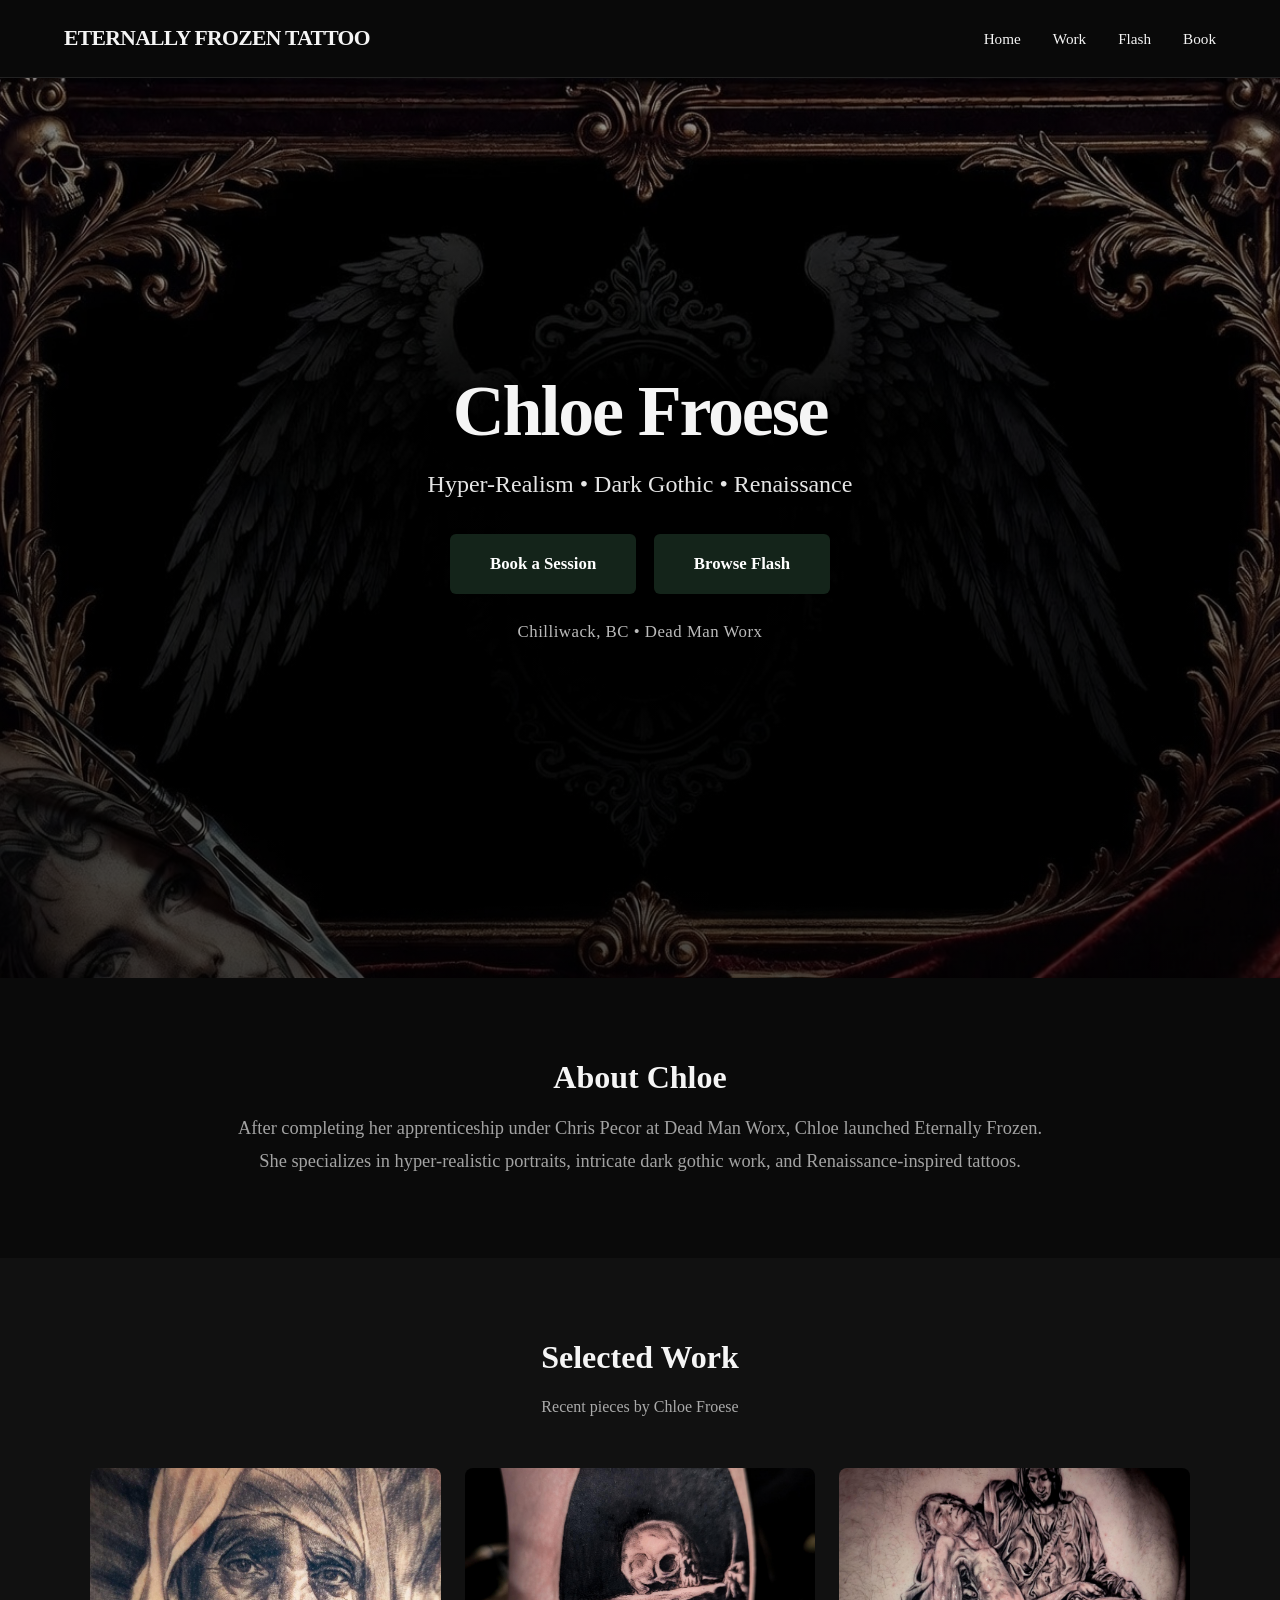
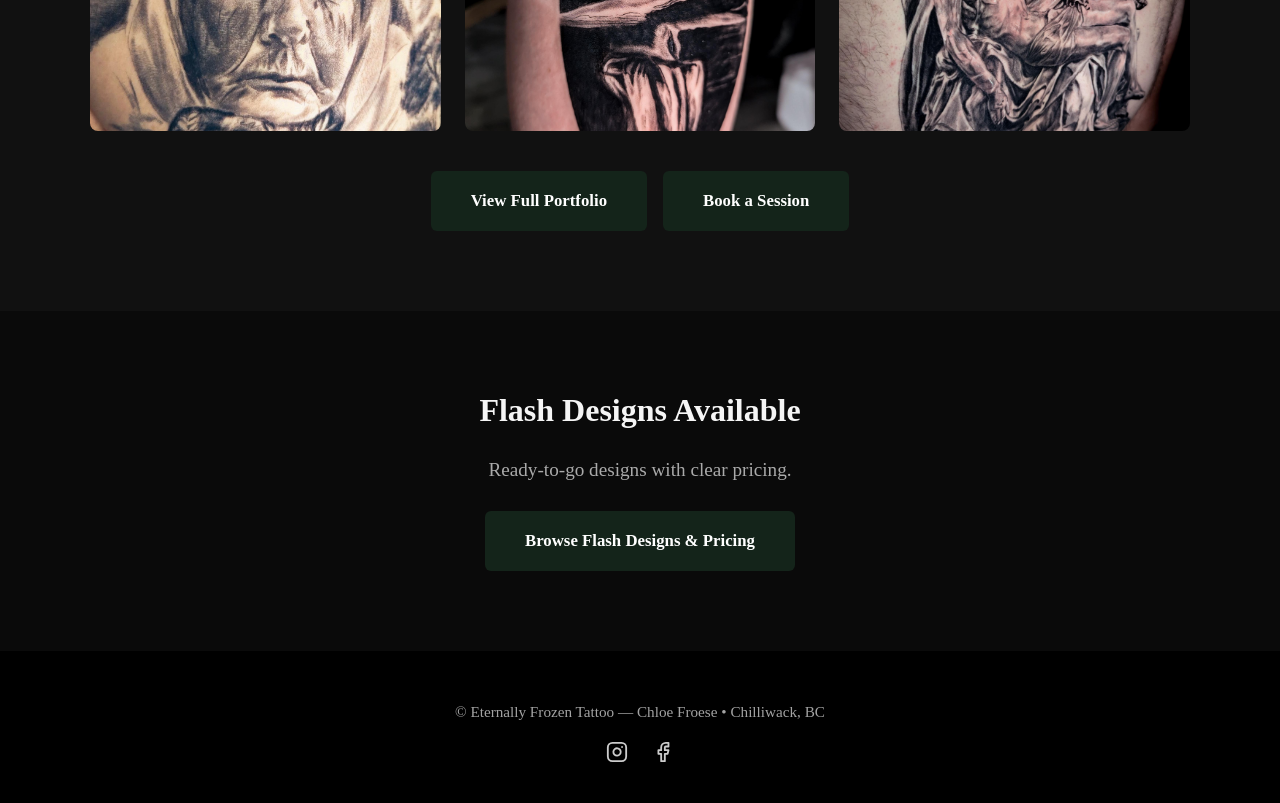
<file: index.html>
<!DOCTYPE html>
<html lang="en">

<head>
    <meta charset="UTF-8">
    <meta name="viewport" content="width=device-width, initial-scale=1.0">
    <title>Chilliwack Tattoo Artist | Hyper-Realism, Gothic & Renaissance Tattoos | Eternally Frozen</title>
    <meta name="description"
        content="Chilliwack tattoo artist Chloe Froese specializing in hyper-realistic portraits, dark gothic, and Renaissance-inspired tattoos. Based at Dead Man Worx. Serving the Fraser Valley including Abbotsford. Book your session.">
    <link rel="stylesheet" href="styles.css">

    <!-- Schema.org LocalBusiness + TattooParlor -->
    <script type="application/ld+json">
    {
      "@context": "https://schema.org",
      "@type": "TattooParlor",
      "name": "Eternally Frozen Tattoo",
      "description": "Chilliwack tattoo artist Chloe Froese specializing in hyper-realistic portraits, dark gothic, and Renaissance-inspired tattoos.",
      "url": "https://eternallyfrozen.ca",
      "telephone": "+1 604-991-5208",
      "email": "chloe@eternallyfrozen.ca",
      "address": {
        "@type": "PostalAddress",
        "streetAddress": "45883 Wellington Ave",
        "addressLocality": "Chilliwack",
        "addressRegion": "BC",
        "postalCode": "V2P 2C8",
        "addressCountry": "CA"
      },
      "geo": {
        "@type": "GeoCoordinates",
        "latitude": "49.1579",
        "longitude": "-121.9514"
      },
      "openingHoursSpecification": {
        "@type": "OpeningHoursSpecification",
        "dayOfWeek": ["Tuesday", "Wednesday", "Thursday", "Friday", "Saturday"],
        "opens": "10:00",
        "closes": "18:00"
      },
      "image": "https://eternallyfrozen.ca/images/headshots/Deadman-Artist-Headshot.webp",
      "priceRange": "$$",
      "areaServed": [
        { "@type": "City", "name": "Chilliwack" },
        { "@type": "City", "name": "Abbotsford" },
        { "@type": "City", "name": "Sardis" }
      ]
    }
    </script>
</head>

<body>
    <!-- Navigation -->
    <nav>
        <div class="container">
            <div class="nav-content">
                <a href="index.html" class="logo">ETERNALLY FROZEN TATTOO</a>
                <ul class="nav-links">
                    <li><a href="index.html">Home</a></li>
                    <li><a href="work.html">Work</a></li>
                    <li><a href="flash.html">Flash</a></li>
                    <li><a href="book.html">Book</a></li>
                </ul>
            </div>
        </div>
    </nav>

    <!-- Full-screen Video Hero -->
    <header class="hero-video">
        <video autoplay muted loop playsinline poster="images/hero/hero.webp">
            <source src="images/hero/front_video.mp4" type="video/mp4">
        </video>

        <div class="hero-overlay">
            <div class="hero-content">
                <h1>Chloe Froese</h1>
                <p class="tagline">Hyper-Realism • Dark Gothic • Renaissance</p>

                <div class="hero-buttons">
                    <a href="book.html" class="cta-button">Book a Session</a>
                    <a href="flash.html" class="cta-button">Browse Flash</a>
                </div>

                <p class="location">Chilliwack, BC • Dead Man Worx</p>
            </div>
        </div>
    </header>

    <!-- About -->
    <section class="section">
        <div class="container">
            <div class="about-content" style="max-width: 820px; margin: 0 auto; text-align: center;">
                <h2>About Chloe</h2>
                <p style="font-size: 1.15rem; line-height: 1.8;">
                    After completing her apprenticeship under Chris Pecor at Dead Man Worx, Chloe launched Eternally
                    Frozen.
                    She specializes in hyper-realistic portraits, intricate dark gothic work, and Renaissance-inspired
                    tattoos.
                </p>
            </div>
        </div>
    </section>

    <!-- Selected Work -->
    <section class="section" style="background: #111;">
        <div class="container">
            <div class="section-title">
                <h2>Selected Work</h2>
                <p style="color: #aaa;">Recent pieces by Chloe Froese</p>
            </div>

            <div class="gallery-grid" style="max-width: 1100px; margin: 0 auto;">
                <div class="gallery-item" onclick="window.location.href='work.html'">
                    <img src="images/portfolio/grandmother2.jpeg" alt="Hyper-realistic portrait tattoo">
                    <div class="overlay">
                        <h4>Hyper-Realistic Portrait</h4>
                    </div>
                </div>
                <div class="gallery-item" onclick="window.location.href='work.html'">
                    <img src="images/portfolio/memento-mori-skull.jpeg" alt="Dark gothic tattoo">
                    <div class="overlay">
                        <h4>Dark Gothic</h4>
                    </div>
                </div>
                <div class="gallery-item" onclick="window.location.href='work.html'">
                    <img src="images/portfolio/michelangelo-pieta.jpeg" alt="Renaissance-inspired tattoo">
                    <div class="overlay">
                        <h4>Renaissance Inspired</h4>
                    </div>
                </div>
            </div>

            <div
                style="text-align: center; margin-top: 2.5rem; display: flex; gap: 1rem; justify-content: center; flex-wrap: wrap;">
                <a href="work.html" class="cta-button">View Full Portfolio</a>
                <a href="book.html" class="cta-button">Book a Session</a>
            </div>
        </div>
    </section>

    <!-- Flash Designs -->
    <section class="section">
        <div class="container" style="text-align: center; max-width: 700px;">
            <h2>Flash Designs Available</h2>
            <p style="font-size: 1.2rem; color: #aaa; margin: 1.5rem 0;">
                Ready-to-go designs with clear pricing.
            </p>
            <a href="flash.html" class="cta-button">Browse Flash Designs &amp; Pricing</a>
        </div>
    </section>

    <footer>
        <div class="container">
            <p>© Eternally Frozen Tattoo — Chloe Froese • Chilliwack, BC</p>

            <div class="social-links">
                <a href="https://www.instagram.com/eternallyfrozen.ttt/" target="_blank" rel="noopener"
                    aria-label="Instagram">
                    <!-- Instagram Icon -->
                    <svg xmlns="http://www.w3.org/2000/svg" width="22" height="22" viewBox="0 0 24 24" fill="none"
                        stroke="currentColor" stroke-width="2" stroke-linecap="round" stroke-linejoin="round">
                        <rect x="2" y="2" width="20" height="20" rx="5" ry="5"></rect>
                        <path d="M16 11.37A4 4 0 1 1 12.63 8 4 4 0 0 1 16 11.37z"></path>
                        <line x1="17.5" y1="6.5" x2="17.51" y2="6.5"></line>
                    </svg>
                </a>

                <a href="https://www.facebook.com/profile.php?id=61566524044297" target="_blank" rel="noopener"
                    aria-label="Facebook">
                    <!-- Facebook Icon -->
                    <svg xmlns="http://www.w3.org/2000/svg" width="22" height="22" viewBox="0 0 24 24" fill="none"
                        stroke="currentColor" stroke-width="2" stroke-linecap="round" stroke-linejoin="round">
                        <path d="M18 2h-3a5 5 0 0 0-5 5v3H7v4h3v8h4v-8h3l1-4h-4V7a1 1 0 0 1 1-1h3z"></path>
                    </svg>
                </a>
            </div>
        </div>
    </footer>
</body>

</html>
</file>
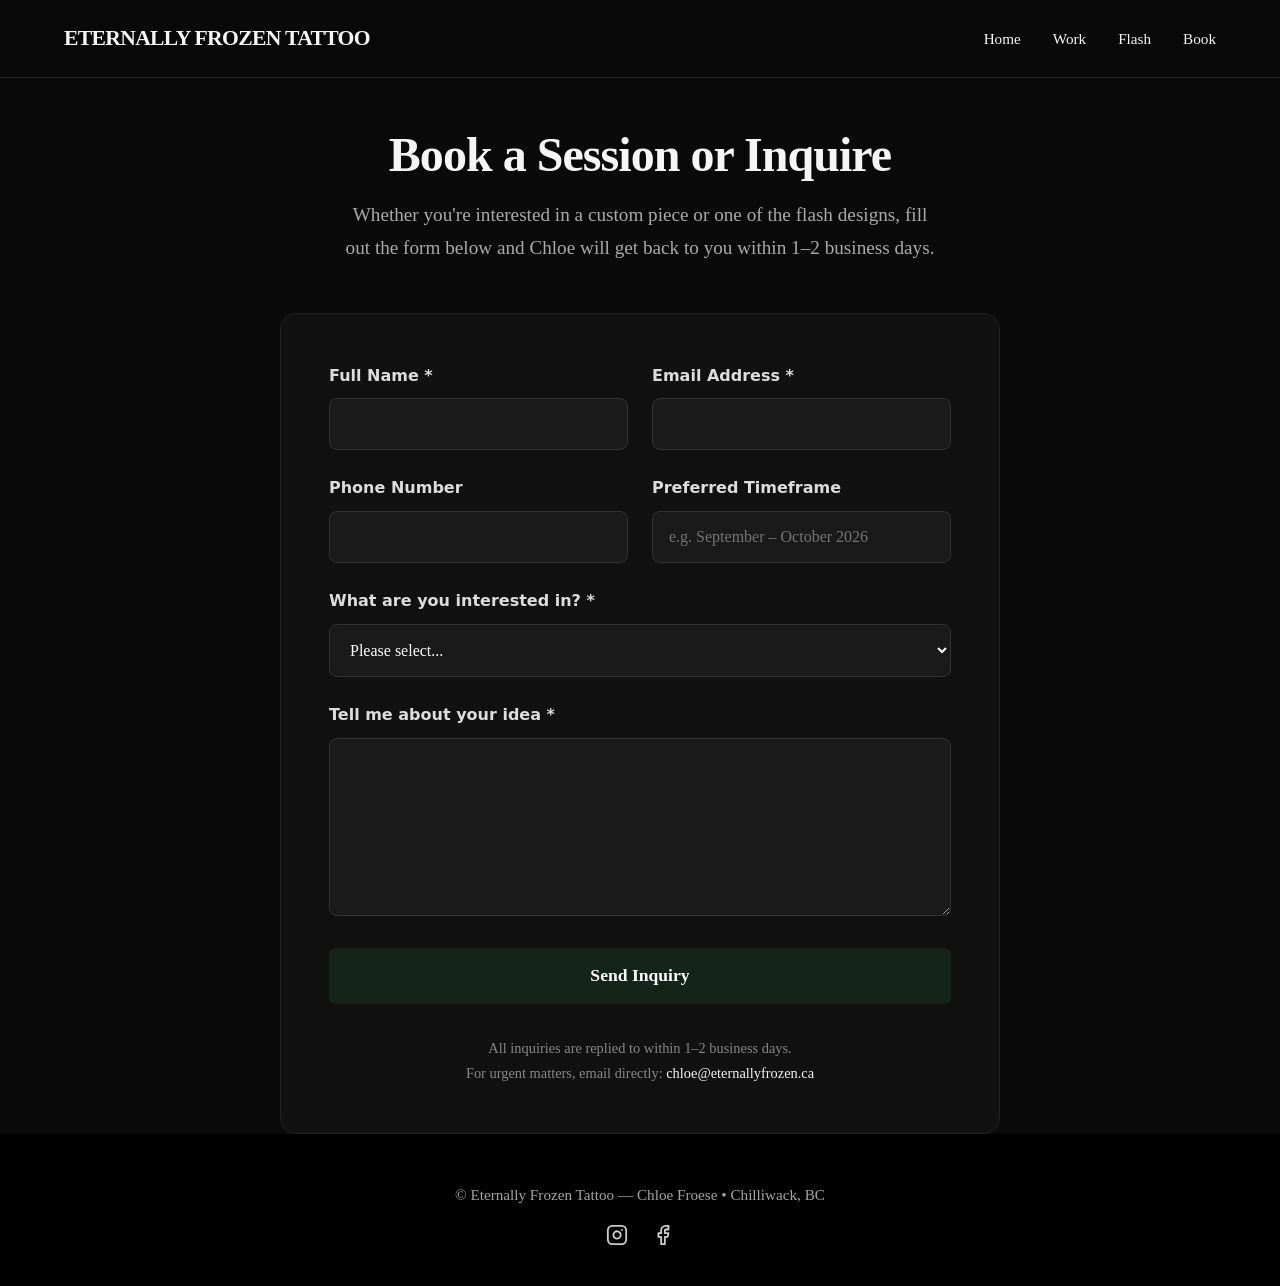
<file: book.html>
<!DOCTYPE html>
<html lang="en">

<head>
    <meta charset="UTF-8">
    <meta name="viewport" content="width=device-width, initial-scale=1.0">
    <title>Book a Session • Eternally Frozen Tattoo • Chloe Froese</title>
    <meta name="description"
        content="Book a tattoo session or inquire with Chloe Froese at Eternally Frozen in Chilliwack, BC.">
    <link rel="stylesheet" href="styles.css">
    <style>
        .booking-form {
            max-width: 720px;
            margin: 0 auto;
            background: #111;
            padding: 3rem;
            border-radius: 16px;
            border: 1px solid #222;
        }

        .form-group {
            margin-bottom: 1.5rem;
        }

        .form-group label {
            display: block;
            margin-bottom: 0.6rem;
            font-weight: 600;
            color: #ddd;
        }

        .form-group input,
        .form-group textarea,
        .form-group select {
            width: 100%;
            padding: 1rem;
            background: #1a1a1a;
            border: 1px solid #333;
            border-radius: 8px;
            color: white;
            font-size: 1rem;
        }

        .form-group input:focus,
        .form-group textarea:focus,
        .form-group select:focus {
            outline: none;
            border-color: #e63939;
        }

        .form-row {
            display: grid;
            grid-template-columns: 1fr 1fr;
            gap: 1.5rem;
        }

        @media (max-width: 600px) {
            .form-row {
                grid-template-columns: 1fr;
            }
        }

        .form-note {
            font-size: 0.9rem;
            color: #888;
            margin-top: 2rem;
            text-align: center;
        }
    </style>

    <!-- Schema.org LocalBusiness + TattooParlor -->
    <script type="application/ld+json">
    {
      "@context": "https://schema.org",
      "@type": "TattooParlor",
      "name": "Eternally Frozen Tattoo",
      "description": "Chilliwack tattoo artist Chloe Froese specializing in hyper-realistic portraits, dark gothic, and Renaissance-inspired tattoos.",
      "url": "https://eternallyfrozen.ca",
      "telephone": "+1 604-991-5208",
      "email": "chloe@eternallyfrozen.ca",
      "address": {
        "@type": "PostalAddress",
        "streetAddress": "45883 Wellington Ave",
        "addressLocality": "Chilliwack",
        "addressRegion": "BC",
        "postalCode": "V2P 2C8",
        "addressCountry": "CA"
      },
      "geo": {
        "@type": "GeoCoordinates",
        "latitude": "49.1579",
        "longitude": "-121.9514"
      },
      "openingHoursSpecification": {
        "@type": "OpeningHoursSpecification",
        "dayOfWeek": ["Tuesday", "Wednesday", "Thursday", "Friday", "Saturday"],
        "opens": "10:00",
        "closes": "18:00"
      },
      "image": "https://eternallyfrozen.ca/images/headshots/Deadman-Artist-Headshot.webp",
      "priceRange": "$$",
      "areaServed": [
        { "@type": "City", "name": "Chilliwack" },
        { "@type": "City", "name": "Abbotsford" },
        { "@type": "City", "name": "Sardis" }
      ]
    }
    </script>
</head>

<body>
    <!-- Navigation -->
    <nav>
        <div class="container">
            <div class="nav-content">
                <a href="index.html" class="logo">ETERNALLY FROZEN TATTOO</a>
                <ul class="nav-links">
                    <li><a href="index.html">Home</a></li>
                    <li><a href="work.html">Work</a></li>
                    <li><a href="flash.html">Flash</a></li>
                    <li><a href="book.html">Book</a></li>
                </ul>
            </div>
        </div>
    </nav>

    <div class="container" style="padding-top: 3rem; max-width: 800px;">
        <div style="text-align: center; margin-bottom: 3rem;">
            <h1>Book a Session or Inquire</h1>
            <p style="font-size: 1.2rem; color: #aaa; max-width: 600px; margin: 1rem auto;">
                Whether you're interested in a custom piece or one of the flash designs,
                fill out the form below and Chloe will get back to you within 1–2 business days.
            </p>
        </div>

        <!-- Booking Form -->
        <form action="https://formspree.io/f/mkolagzg" method="POST" class="booking-form">

            <!-- Honeypot -->
            <input type="text" name="_gotcha" style="display:none">

            <!-- Email subject -->
            <input type="hidden" name="_subject" value="New Inquiry from Eternally Frozen Website">

            <div class="form-row">
                <div class="form-group">
                    <label for="name">Full Name *</label>
                    <input type="text" id="name" name="name" required>
                </div>
                <div class="form-group">
                    <label for="email">Email Address *</label>
                    <input type="email" id="email" name="email" required>
                </div>
            </div>

            <div class="form-row">
                <div class="form-group">
                    <label for="phone">Phone Number</label>
                    <input type="tel" id="phone" name="phone">
                </div>
                <div class="form-group">
                    <label for="timeframe">Preferred Timeframe</label>
                    <input type="text" id="timeframe" name="timeframe" placeholder="e.g. September – October 2026">
                </div>
            </div>

            <div class="form-group">
                <label for="type">What are you interested in? *</label>
                <select id="type" name="type" required>
                    <option value="">Please select...</option>
                    <option value="Custom tattoo idea">Custom tattoo idea</option>
                    <option value="Specific flash design">Specific flash design</option>
                    <option value="Consultation / Advice">Consultation / Advice</option>
                    <option value="Other">Other</option>
                </select>
            </div>

            <div class="form-group">
                <label for="message">Tell me about your idea *</label>
                <textarea id="message" name="message" rows="8" required></textarea>
            </div>

            <button type="submit" class="cta-button" style="width: 100%; font-size: 1.1rem; padding: 1.1rem;">
                Send Inquiry
            </button>

            <p class="form-note">
                All inquiries are replied to within 1–2 business days.<br>
                For urgent matters, email directly: <a
                    href="mailto:chloe@eternallyfrozen.ca">chloe@eternallyfrozen.ca</a>
            </p>
        </form>
    </div>

    <footer>
        <div class="container">
            <p>© Eternally Frozen Tattoo — Chloe Froese • Chilliwack, BC</p>
    
            <div class="social-links">
                <a href="https://www.instagram.com/eternallyfrozen.ttt/" target="_blank" rel="noopener"
                    aria-label="Instagram">
                    <!-- Instagram Icon -->
                    <svg xmlns="http://www.w3.org/2000/svg" width="22" height="22" viewBox="0 0 24 24" fill="none"
                        stroke="currentColor" stroke-width="2" stroke-linecap="round" stroke-linejoin="round">
                        <rect x="2" y="2" width="20" height="20" rx="5" ry="5"></rect>
                        <path d="M16 11.37A4 4 0 1 1 12.63 8 4 4 0 0 1 16 11.37z"></path>
                        <line x1="17.5" y1="6.5" x2="17.51" y2="6.5"></line>
                    </svg>
                </a>
    
                <a href="https://www.facebook.com/profile.php?id=61566524044297" target="_blank" rel="noopener"
                    aria-label="Facebook">
                    <!-- Facebook Icon -->
                    <svg xmlns="http://www.w3.org/2000/svg" width="22" height="22" viewBox="0 0 24 24" fill="none"
                        stroke="currentColor" stroke-width="2" stroke-linecap="round" stroke-linejoin="round">
                        <path d="M18 2h-3a5 5 0 0 0-5 5v3H7v4h3v8h4v-8h3l1-4h-4V7a1 1 0 0 1 1-1h3z"></path>
                    </svg>
                </a>
            </div>
        </div>
    </footer>

    <script>
        // Pre-fill form when coming from Flash page
        function prefillBookingForm() {
            const params = new URLSearchParams(window.location.search);
            const design = params.get('design');
            const size = params.get('size');
            const price = params.get('price');

            if (design && size && price) {
                const messageField = document.getElementById('message');
                const prefilledText =
                    `I'm interested in the "${design}" flash design.

Size: ${size.replace('in', '"')}
Quoted Price: $${price}

[Please add any additional details here]`;

                messageField.value = prefilledText;
                messageField.focus();
            }
        }

        window.onload = prefillBookingForm;
    </script>
</body>

</html>
</file>
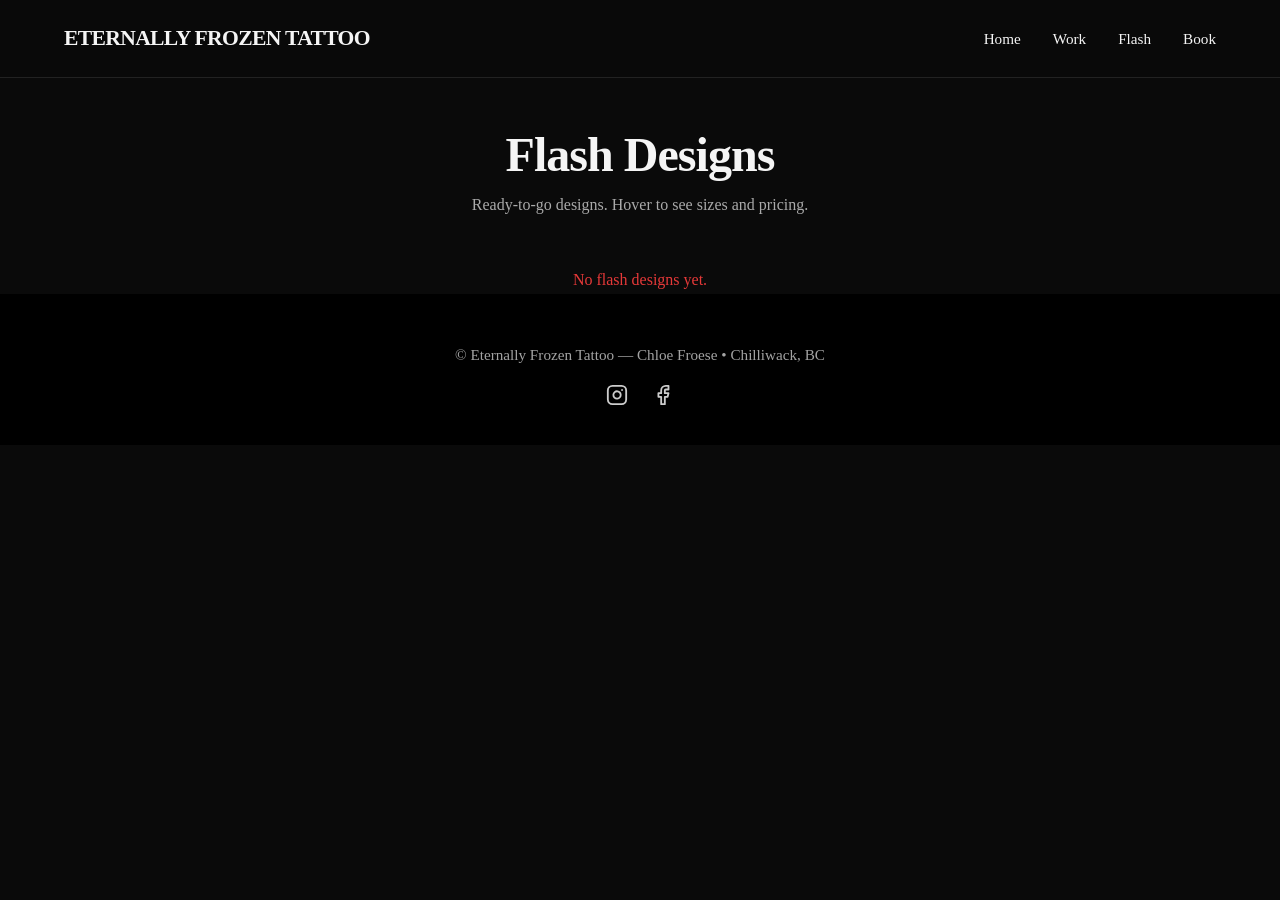
<file: flash.html>
<!DOCTYPE html>
<html lang="en">

<head>
  <meta charset="UTF-8">
  <meta name="viewport" content="width=device-width, initial-scale=1.0">
  <title>Flash Designs • Eternally Frozen Tattoo</title>
  <link rel="stylesheet" href="styles.css">
  <style>
    .gallery-grid {
      display: grid;
      grid-template-columns: repeat(auto-fill, minmax(260px, 1fr));
      gap: 1.75rem;
    }

    .gallery-item {
      position: relative;
      overflow: hidden;
      border-radius: 14px;
      background: #0f0f0f;
      box-shadow: 0 6px 20px rgba(0, 0, 0, 0.4);
      cursor: pointer;
      transition: transform 0.3s ease, box-shadow 0.3s ease;
    }

    .gallery-item:hover {
      transform: translateY(-6px);
      box-shadow: 0 12px 30px rgba(0, 0, 0, 0.5);
    }

    .gallery-item img {
      width: 100%;
      height: 270px;
      object-fit: contain;
      background: #111;
      padding: 18px 12px;
      transition: transform 0.4s ease;
    }

    .gallery-item:hover img {
      transform: scale(1.03);
    }

    .overlay {
      position: absolute;
      bottom: 0;
      left: 0;
      right: 0;
      background: linear-gradient(transparent, rgba(0, 0, 0, 0.95));
      padding: 1.15rem 1.15rem 1.35rem;
      opacity: 0;
      transition: opacity 0.3s ease;
      color: white;
      text-shadow: 0 1px 5px rgba(0, 0, 0, 0.95);
    }

    .gallery-item:hover .overlay {
      opacity: 1;
    }

    .design-name {
      font-weight: 700;
      font-size: 1.1rem;
      margin-bottom: 0.55rem;
      line-height: 1.3;
    }

    .price-list {
      font-size: 1rem;
      line-height: 1.7;
    }

    .price-item {
      display: flex;
      align-items: center;
      gap: 8px;
    }

    .price {
      font-weight: 700;
      color: #e63939;
    }

    .lightbox {
      display: none;
      position: fixed;
      z-index: 1000;
      left: 0;
      top: 0;
      width: 100%;
      height: 100%;
      background: rgba(0, 0, 0, 0.97);
      align-items: center;
      justify-content: center;
      padding: 20px;
    }

    .lightbox.active {
      display: flex;
    }

    .lightbox img {
      max-width: 94%;
      max-height: 90vh;
      border-radius: 8px;
      box-shadow: 0 10px 60px rgba(0, 0, 0, 0.9);
    }

    .lightbox-close {
      position: absolute;
      top: 25px;
      right: 35px;
      color: #fff;
      font-size: 3.5rem;
      cursor: pointer;
      z-index: 1001;
      line-height: 1;
      user-select: none;
    }
  </style>
</head>

<body>
  <!-- Navigation -->
  <nav>
    <div class="container">
      <div class="nav-content">
        <a href="index.html" class="logo">ETERNALLY FROZEN TATTOO</a>
        <ul class="nav-links">
          <li><a href="index.html">Home</a></li>
          <li><a href="work.html">Work</a></li>
          <li><a href="flash.html">Flash</a></li>
          <li><a href="book.html">Book</a></li>
        </ul>
      </div>
    </div>
  </nav>

  <div class="container" style="padding-top: 3rem; max-width: 1300px;">
    <h1 style="text-align: center; margin-bottom: 0.5rem;">Flash Designs</h1>
    <p style="text-align: center; color: #aaa; margin-bottom: 3rem;">
      Ready-to-go designs. Hover to see sizes and pricing.
    </p>

    <div class="gallery-grid" id="flash-grid"></div>
  </div>

  <!-- Lightbox -->
  <div id="lightbox" class="lightbox" onclick="closeLightbox()">
    <span class="lightbox-close">&times;</span>
    <img id="lightbox-img" alt="Flash design">
  </div>

  <footer>
    <div class="container">
      <p>© Eternally Frozen Tattoo — Chloe Froese • Chilliwack, BC</p>
  
      <div class="social-links">
        <a href="https://www.instagram.com/eternallyfrozen.ttt/" target="_blank" rel="noopener" aria-label="Instagram">
          <!-- Instagram Icon -->
          <svg xmlns="http://www.w3.org/2000/svg" width="22" height="22" viewBox="0 0 24 24" fill="none"
            stroke="currentColor" stroke-width="2" stroke-linecap="round" stroke-linejoin="round">
            <rect x="2" y="2" width="20" height="20" rx="5" ry="5"></rect>
            <path d="M16 11.37A4 4 0 1 1 12.63 8 4 4 0 0 1 16 11.37z"></path>
            <line x1="17.5" y1="6.5" x2="17.51" y2="6.5"></line>
          </svg>
        </a>
  
        <a href="https://www.facebook.com/profile.php?id=61566524044297" target="_blank" rel="noopener"
          aria-label="Facebook">
          <!-- Facebook Icon -->
          <svg xmlns="http://www.w3.org/2000/svg" width="22" height="22" viewBox="0 0 24 24" fill="none"
            stroke="currentColor" stroke-width="2" stroke-linecap="round" stroke-linejoin="round">
            <path d="M18 2h-3a5 5 0 0 0-5 5v3H7v4h3v8h4v-8h3l1-4h-4V7a1 1 0 0 1 1-1h3z"></path>
          </svg>
        </a>
      </div>
    </div>
  </footer>

  <script>
    function parseFlashName(filename) {
      let name = filename.replace(/\.(jpg|jpeg|png|webp)$/i, '');
      const parts = name.split('-');

      let displayNameParts = [];
      const sizePricePairs = [];

      for (let i = 0; i < parts.length; i++) {
        const part = parts[i];
        if (/^\d+(\.\d+)?in$/i.test(part)) {
          sizePricePairs.push({ size: part });
        }
        else if (/^\d+(\.\d+)?$/.test(part) && sizePricePairs.length > 0 && !sizePricePairs[sizePricePairs.length - 1].price) {
          sizePricePairs[sizePricePairs.length - 1].price = part;
        } else {
          displayNameParts.push(part);
        }
      }

      const displayName = displayNameParts.join(' ').replace(/-/g, ' ').trim();

      let priceHTML = '';
      if (sizePricePairs.length > 0) {
        priceHTML = '<div class="price-list">';
        sizePricePairs.forEach(pair => {
          if (pair.size && pair.price) {
            const sizeDisplay = pair.size.replace('in', '"');
            const bookLink = `book.html?design=${encodeURIComponent(displayName)}&size=${encodeURIComponent(pair.size)}&price=${pair.price}`;

            priceHTML += `
                          <div class="price-item">
                              <span>${sizeDisplay}</span> 
                              <span>—</span> 
                              <span class="price">$${pair.price}</span>
                              <a href="${bookLink}" class="book-link" onclick="event.stopImmediatePropagation();">Book</a>
                          </div>
                      `;
          }
        });
        priceHTML += '</div>';
      }

      return { displayName, priceHTML };
    }

    async function loadFlash() {
      const grid = document.getElementById('flash-grid');
      grid.innerHTML = '<p style="grid-column: 1/-1; text-align: center; color: #666;">Loading flash designs...</p>';

      try {
        const response = await fetch('https://api.github.com/repos/davefroese012-cloud/eternallyfrozen/contents/images/flash');
        const files = await response.json();

        grid.innerHTML = '';

        const imageFiles = files.filter(file =>
          file.type === 'file' && /\.(jpg|jpeg|png|webp)$/i.test(file.name)
        ).sort((a, b) => a.name.localeCompare(b.name));

        imageFiles.forEach(file => {
          const parsed = parseFlashName(file.name);

          const div = document.createElement('div');
          div.className = 'gallery-item';
          div.innerHTML = `
                      <img src="https://raw.githubusercontent.com/davefroese012-cloud/eternallyfrozen/main/images/flash/${file.name}" 
                           alt="${parsed.displayName}">
                      <div class="overlay">
                          <div class="design-name">${parsed.displayName}</div>
                          ${parsed.priceHTML}
                      </div>
                  `;
          div.onclick = () => openLightbox(
            `https://raw.githubusercontent.com/davefroese012-cloud/eternallyfrozen/main/images/flash/${file.name}`,
            parsed.displayName
          );
          grid.appendChild(div);
        });

      } catch (e) {
        grid.innerHTML = '<p style="grid-column: 1/-1; text-align: center; color: #e63939;">No flash designs yet.</p>';
      }
    }

    function openLightbox(src, alt) {
      const lightbox = document.getElementById('lightbox');
      const img = document.getElementById('lightbox-img');
      img.src = src;
      img.alt = alt;
      lightbox.classList.add('active');
      document.body.style.overflow = 'hidden';
    }

    function closeLightbox() {
      const lightbox = document.getElementById('lightbox');
      lightbox.classList.remove('active');
      document.body.style.overflow = '';
    }

    document.addEventListener('keydown', function (e) {
      if (e.key === 'Escape') {
        const lightbox = document.getElementById('lightbox');
        if (lightbox.classList.contains('active')) closeLightbox();
      }
    });

    loadFlash();
  </script>
</body>

</html>
</file>
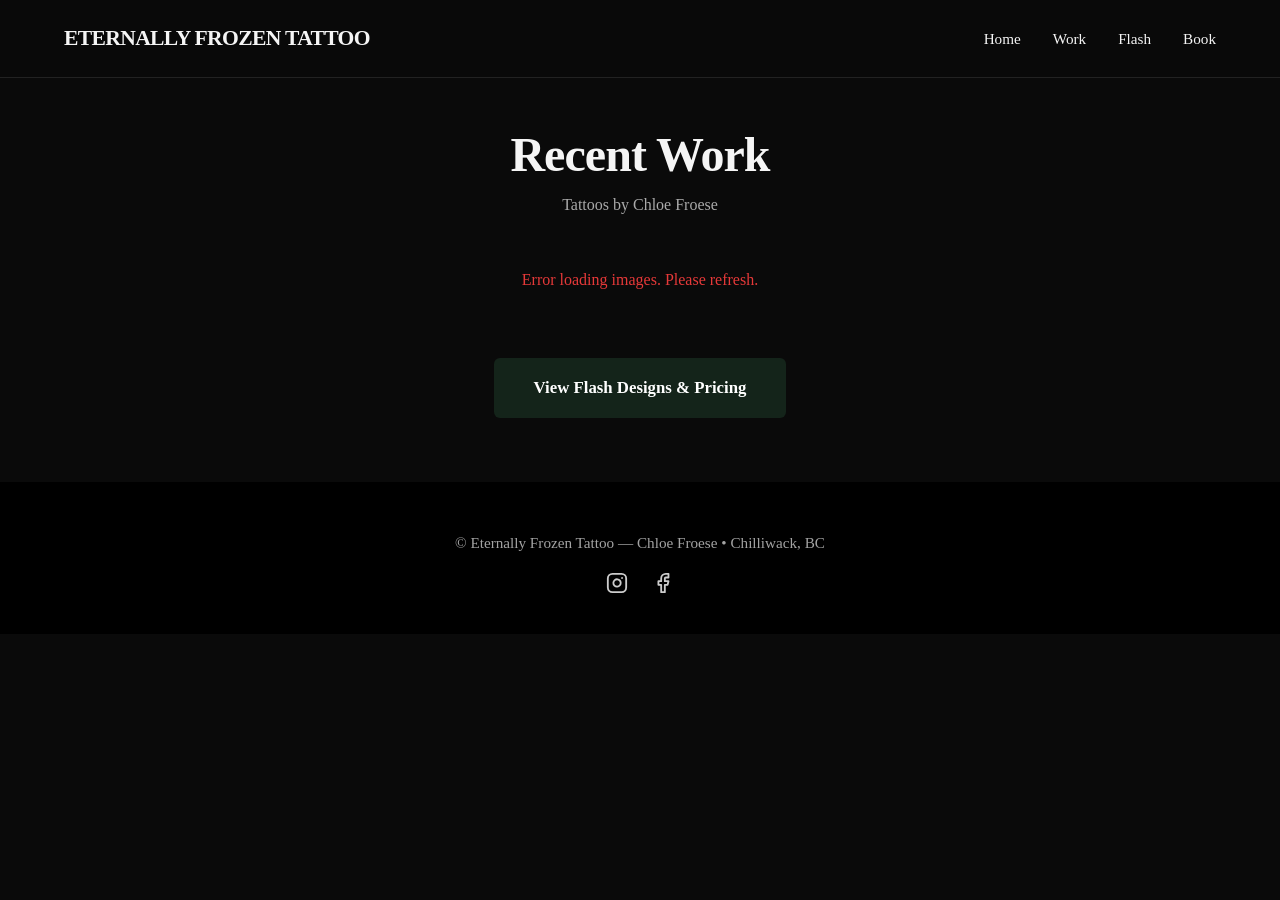
<file: work.html>
<!DOCTYPE html>
<html lang="en">

<head>
    <meta charset="UTF-8">
    <meta name="viewport" content="width=device-width, initial-scale=1.0">
    <title>Work • Eternally Frozen Tattoo • Chloe Froese</title>
    <link rel="stylesheet" href="styles.css">
    <style>
        .gallery-item {
            position: relative;
            overflow: hidden;
            border-radius: 8px;
            aspect-ratio: 1 / 1;
        }

        .gallery-item img {
            width: 100%;
            height: 100%;
            object-fit: cover;
            transition: all 0.4s ease;
            filter: grayscale(85%);
        }

        .gallery-item:hover img {
            filter: grayscale(0%);
            transform: scale(1.08);
        }

        .overlay {
            position: absolute;
            bottom: 0;
            left: 0;
            right: 0;
            background: linear-gradient(transparent, rgba(0, 0, 0, 0.85));
            color: white;
            padding: 1.2rem 1rem 1rem;
            opacity: 0;
            transition: opacity 0.3s ease;
            text-align: center;
        }

        .gallery-item:hover .overlay {
            opacity: 1;
        }

        /* === Lightbox === */
        .lightbox {
            position: fixed;
            top: 0;
            left: 0;
            width: 100vw;
            height: 100vh;
            background: rgba(0, 0, 0, 0.92);
            display: flex;
            align-items: center;
            justify-content: center;
            z-index: 1000;
            opacity: 0;
            visibility: hidden;
            transition: opacity 0.25s ease, visibility 0.25s ease;
            padding: 40px 20px;
            box-sizing: border-box;
        }

        .lightbox.active {
            opacity: 1;
            visibility: visible;
        }

        .lightbox img {
            max-width: 92%;
            max-height: 88vh;
            width: auto;
            height: auto;
            object-fit: contain;
            border-radius: 10px;
            box-shadow: 0 10px 50px rgba(0, 0, 0, 0.7);
            display: block;
        }

        .lightbox-close {
            position: absolute;
            top: 20px;
            right: 30px;
            font-size: 48px;
            color: #fff;
            cursor: pointer;
            z-index: 1001;
            user-select: none;
            line-height: 1;
        }
    </style>
</head>

<body>
    <!-- Navigation -->
    <nav>
        <div class="container">
            <div class="nav-content">
                <a href="index.html" class="logo">ETERNALLY FROZEN TATTOO</a>
                <ul class="nav-links">
                    <li><a href="index.html">Home</a></li>
                    <li><a href="work.html">Work</a></li>
                    <li><a href="flash.html">Flash</a></li>
                    <li><a href="book.html">Book</a></li>
                </ul>
            </div>
        </div>
    </nav>

    <div class="container" style="padding-top: 3rem;">
        <h1 style="text-align: center; margin-bottom: 0.5rem;">Recent Work</h1>
        <p style="text-align: center; color: #aaa; margin-bottom: 3rem;">Tattoos by Chloe Froese</p>

        <div class="gallery-grid" id="portfolio-grid"></div>

        <div style="text-align: center; margin: 4rem 0;">
            <a href="flash.html" class="cta-button">View Flash Designs & Pricing</a>
        </div>
    </div>

    <!-- Lightbox -->
    <div id="lightbox" class="lightbox" onclick="closeLightbox()">
        <span class="lightbox-close">&times;</span>
        <img id="lightbox-img" alt="Enlarged tattoo photo">
    </div>

    <footer>
        <div class="container">
            <p>© Eternally Frozen Tattoo — Chloe Froese • Chilliwack, BC</p>

            <div class="social-links">
                <a href="https://www.instagram.com/eternallyfrozen.ttt/" target="_blank" rel="noopener"
                    aria-label="Instagram">
                    <svg xmlns="http://www.w3.org/2000/svg" width="22" height="22" viewBox="0 0 24 24" fill="none"
                        stroke="currentColor" stroke-width="2" stroke-linecap="round" stroke-linejoin="round">
                        <rect x="2" y="2" width="20" height="20" rx="5" ry="5"></rect>
                        <path d="M16 11.37A4 4 0 1 1 12.63 8 4 4 0 0 1 16 11.37z"></path>
                        <line x1="17.5" y1="6.5" x2="17.51" y2="6.5"></line>
                    </svg>
                </a>

                <a href="https://www.facebook.com/profile.php?id=61566524044297" target="_blank" rel="noopener"
                    aria-label="Facebook">
                    <svg xmlns="http://www.w3.org/2000/svg" width="22" height="22" viewBox="0 0 24 24" fill="none"
                        stroke="currentColor" stroke-width="2" stroke-linecap="round" stroke-linejoin="round">
                        <path d="M18 2h-3a5 5 0 0 0-5 5v3H7v4h3v8h4v-8h3l1-4h-4V7a1 1 0 0 1 1-1h3z"></path>
                    </svg>
                </a>
            </div>
        </div>
    </footer>

    <script>
        async function loadGallery(folder, gridId) {
            const grid = document.getElementById(gridId);
            grid.innerHTML = '<p style="grid-column: 1/-1; text-align: center; color: #666;">Loading images...</p>';

            try {
                const response = await fetch(`https://api.github.com/repos/davefroese012-cloud/eternallyfrozen/contents/images/${folder}`);
                const files = await response.json();

                grid.innerHTML = '';

                const imageFiles = files.filter(file =>
                    file.type === 'file' && /\.(jpg|jpeg|png|webp)$/i.test(file.name)
                );

                imageFiles.forEach(file => {
                    const name = file.name.replace(/\.(jpg|jpeg|png|webp)$/i, '');
                    const displayName = name.replace(/-/g, ' ');

                    const div = document.createElement('div');
                    div.className = 'gallery-item';
                    div.innerHTML = `
                        <img src="https://raw.githubusercontent.com/davefroese012-cloud/eternallyfrozen/main/images/${folder}/${file.name}" 
                             alt="${displayName}">
                        <div class="overlay">
                            <h4>${displayName}</h4>
                        </div>
                    `;
                    div.onclick = () => openLightbox(
                        `https://raw.githubusercontent.com/davefroese012-cloud/eternallyfrozen/main/images/${folder}/${file.name}`,
                        displayName
                    );
                    grid.appendChild(div);
                });

            } catch (e) {
                grid.innerHTML = '<p style="grid-column: 1/-1; text-align: center; color: #e63939;">Error loading images. Please refresh.</p>';
            }
        }

        function openLightbox(src, alt) {
            const lightbox = document.getElementById('lightbox');
            const img = document.getElementById('lightbox-img');
            img.src = src;
            img.alt = alt;
            lightbox.classList.add('active');
            document.body.style.overflow = 'hidden';
        }

        function closeLightbox() {
            const lightbox = document.getElementById('lightbox');
            const img = document.getElementById('lightbox-img');
            lightbox.classList.remove('active');
            document.body.style.overflow = '';

            setTimeout(() => {
                img.src = '';
            }, 250);
        }

        // Close with Escape key
        document.addEventListener('keydown', function (e) {
            if (e.key === 'Escape') {
                const lightbox = document.getElementById('lightbox');
                if (lightbox.classList.contains('active')) {
                    closeLightbox();
                }
            }
        });

        // Load Portfolio
        loadGallery('portfolio', 'portfolio-grid');
    </script>
</body>

</html>
</file>
<file: styles.css>
/* Eternally Frozen Tattoo - Premium Dark Theme */
:root {
  --bg: #0a0a0a;
  --bg-card: #111111;
  --text: #f5f5f5;
  --text-muted: #a3a3a3;
  --accent: #15803d;
  /* Deep green */
  --accent-light: #16a34a;
  /* Brighter green on hover */
  --border: #222222;
  --font-primary: Georgia, serif;
}

/* === Global Font: Georgia === */
body,
h1,
h2,
h3,
h4,
h5,
h6,
p,
a,
button,
input,
textarea,
select {
  font-family: Georgia, serif;
}

* {
  margin: 0;
  padding: 0;
  box-sizing: border-box;
}

body {
  font-family: system-ui, -apple-system, BlinkMacSystemFont, "Segoe UI", Roboto, "Helvetica Neue", Arial, sans-serif;
  background-color: var(--bg);
  color: var(--text);
  line-height: 1.7;
  -webkit-font-smoothing: antialiased;
}

h1,
h2,
h3 {
  font-weight: 600;
  line-height: 1.2;
}

h1 {
  font-size: 3rem;
  letter-spacing: -0.02em;
}

h2 {
  font-size: 2rem;
  margin-bottom: 1rem;
}

h3 {
  font-size: 1.35rem;
  margin-bottom: 0.75rem;
}

a {
  color: var(--text);
  text-decoration: none;
  transition: color 0.2s ease;
}

a:hover {
  color: var(--accent-light);
}

.container {
  max-width: 1200px;
  margin: 0 auto;
  padding: 0 1.5rem;
}

/* Navigation */
nav {
  background: rgba(10, 10, 10, 0.95);
  backdrop-filter: blur(12px);
  border-bottom: 1px solid var(--border);
  position: sticky;
  top: 0;
  z-index: 100;
}

.nav-content {
  display: flex;
  align-items: center;
  justify-content: space-between;
  padding: 1.25rem 0;
}

.logo {
  font-size: 1.35rem;
  font-weight: 700;
  letter-spacing: -0.03em;
}

.nav-links {
  display: flex;
  gap: 2rem;
  list-style: none;
}

.nav-links a {
  font-size: 0.95rem;
  font-weight: 500;
}

/* Hero */
.hero {
  min-height: 100dvh;
  display: flex;
  align-items: center;
  justify-content: center;
  text-align: center;
  background: linear-gradient(rgba(0, 0, 0, 0.65), rgba(0, 0, 0, 0.75)), url('images/hero.jpg') center/cover no-repeat;
  position: relative;
}

.hero-content {
  max-width: 800px;
  padding: 2rem;
}

.hero h1 {
  font-size: 4rem;
  margin-bottom: 1rem;
}

.hero .tagline {
  font-size: 1.5rem;
  color: var(--text-muted);
  margin-bottom: 2.5rem;
}

.cta-button {
  display: inline-block;
  background: #14241A;
  color: white;
  padding: 1rem 2.5rem;
  font-size: 1.05rem;
  font-weight: 600;
  border-radius: 6px;
  transition: all 0.3s ease;
  border: none;
  cursor: pointer;
}

.cta-button:hover {
  background: #1e3626;
  transform: translateY(-2px);
}

/* Sections */
.section {
  padding: 5rem 0;
}

.section-title {
  text-align: center;
  margin-bottom: 3rem;
}

/* About */
.about-content {
  max-width: 720px;
  margin: 0 auto;
  text-align: center;
}

.about-content p {
  font-size: 1.15rem;
  color: var(--text-muted);
}

/* Work / Gallery */
.gallery-grid {
  display: grid;
  grid-template-columns: repeat(auto-fill, minmax(280px, 1fr));
  gap: 1.5rem;
}

.gallery-item {
  position: relative;
  overflow: hidden;
  border-radius: 8px;
  background: var(--bg-card);
  aspect-ratio: 4 / 3;
  cursor: pointer;
}

.gallery-item img {
  width: 100%;
  height: 100%;
  object-fit: cover;
  transition: transform 0.4s ease;
}

.gallery-item:hover img {
  transform: scale(1.08);
}

.gallery-item .overlay {
  position: absolute;
  bottom: 0;
  left: 0;
  right: 0;
  background: linear-gradient(transparent, rgba(0, 0, 0, 0.85));
  padding: 1.25rem;
  opacity: 0;
  transition: opacity 0.3s ease;
}

.gallery-item:hover .overlay {
  opacity: 1;
}

/* Flash Page Specific */
.flash-grid {
  display: grid;
  grid-template-columns: repeat(auto-fill, minmax(220px, 1fr));
  gap: 1.5rem;
  margin-top: 2rem;
}

.flash-card {
  background: var(--bg-card);
  border: 1px solid var(--border);
  border-radius: 8px;
  padding: 1.5rem;
  text-align: center;
}

.flash-card h4 {
  margin-bottom: 0.5rem;
}

.price {
  font-size: 1.5rem;
  font-weight: 700;
  color: var(--accent);
  margin: 0.75rem 0;
}

.price-list {
  font-size: 1rem;
  line-height: 1.7;
}

.price-item {
  display: flex;
  align-items: center;
  gap: 8px;
}

/* Book link next to each price on Flash page */
.book-link {
  margin-left: 10px;
  font-size: 0.85rem;
  color: #e63939;
  text-decoration: none;
  font-weight: 600;
  padding: 2px 8px;
  border: 1px solid #e63939;
  border-radius: 4px;
  transition: all 0.2s ease;
}

.book-link:hover {
  background: #e63939;
  color: white;
}

/* Booking Form Styles */
.booking-form {
  max-width: 720px;
  margin: 0 auto;
  background: #111;
  padding: 3rem;
  border-radius: 16px;
  border: 1px solid #222;
}

.form-group {
  margin-bottom: 1.5rem;
}

.form-group label {
  display: block;
  margin-bottom: 0.6rem;
  font-weight: 600;
  color: #ddd;
}

.form-group input,
.form-group textarea,
.form-group select {
  width: 100%;
  padding: 1rem;
  background: #1a1a1a;
  border: 1px solid #333;
  border-radius: 8px;
  color: white;
  font-size: 1rem;
}

.form-group input:focus,
.form-group textarea:focus,
.form-group select:focus {
  outline: none;
  border-color: #e63939;
}

.form-row {
  display: grid;
  grid-template-columns: 1fr 1fr;
  gap: 1.5rem;
}

@media (max-width: 600px) {
  .form-row {
    grid-template-columns: 1fr;
  }
}

.form-note {
  font-size: 0.9rem;
  color: #888;
  margin-top: 2rem;
  text-align: center;
}

/* Footer */
footer {
  background: #000;
  padding: 3rem 0 2rem;
  text-align: center;
  color: var(--text-muted);
  font-size: 0.95rem;
}

footer a {
  color: var(--text-muted);
}

footer a:hover {
  color: var(--text);
}

/* Social Links */
.social-links {
  margin-top: 1rem;
  display: flex;
  gap: 1.5rem;
  justify-content: center;
}

.social-links a {
  color: #ccc;
  transition: color 0.2s ease;
}

.social-links a:hover {
  color: #fff;
}

/* === Lightbox (Improved) === */
.lightbox {
  position: fixed;
  top: 0;
  left: 0;
  width: 100vw;
  height: 100vh;
  background: rgba(0, 0, 0, 0.92);
  display: flex;
  align-items: center;
  justify-content: center;
  z-index: 1000;
  opacity: 0;
  visibility: hidden;
  transition: opacity 0.25s ease, visibility 0.25s ease;
  padding: 40px 20px;
  /* breathing room */
  box-sizing: border-box;
}

.lightbox.active {
  opacity: 1;
  visibility: visible;
}

.lightbox img {
  max-width: 92%;
  max-height: 88vh;
  width: auto;
  height: auto;
  object-fit: contain;
  border-radius: 10px;
  box-shadow: 0 10px 50px rgba(0, 0, 0, 0.7);
  display: block;
  /* prevents extra space below image */
}

.lightbox-close {
  position: absolute;
  top: 20px;
  right: 30px;
  font-size: 48px;
  color: #fff;
  cursor: pointer;
  z-index: 1001;
  user-select: none;
  line-height: 1;
  padding: 0 10px;
}

/* Responsive */
@media (max-width: 768px) {
  h1 {
    font-size: 2.5rem;
  }

  .hero h1 {
    font-size: 3rem;
  }

  .nav-links {
    gap: 1.25rem;
    font-size: 0.9rem;
  }
}

/* === Hero with Photo on Right === */
.hero-split {
  display: flex;
  align-items: center;
  justify-content: space-between;
  gap: 3rem;
  padding: 3rem 0;
  max-width: 1200px;
  margin: 0 auto;
}

.hero-text {
  flex: 1;
  max-width: 520px;
}

.hero-text h1 {
  font-size: 3.2rem;
  margin-bottom: 1rem;
}

.hero-text .tagline {
  font-size: 1.35rem;
  color: #ccc;
  margin-bottom: 2rem;
}

.hero-buttons {
  display: flex;
  gap: 1rem;
  flex-wrap: wrap;
}

.hero-image {
  flex: 1;
  max-width: 520px;
}

.hero-image img {
  width: 100%;
  height: auto;
  border-radius: 12px;
  box-shadow: 0 10px 30px rgba(0, 0, 0, 0.4);
}

.location {
  margin-top: 2rem;
  color: #aaa;
  font-size: 1rem;
}

@media (max-width: 900px) {
  .hero-split {
    flex-direction: column;
    text-align: center;
  }

  .hero-text {
    max-width: 100%;
  }

  .hero-image {
    max-width: 100%;
    margin-top: 2rem;
  }
}
/* ========================================
   Full-screen Video Hero (Tighter Version)
   ======================================== */
.hero-video {
  position: relative;
  width: 100%;
  height: 100dvh;
  min-height: 620px;
  overflow: hidden;
}

.hero-video video {
  position: absolute;
  top: 0;
  left: 0;
  width: 100%;
  height: 100%;
  object-fit: cover;
  z-index: 0;
}

/* Dark gradient overlay */
.hero-overlay {
  position: relative;
  z-index: 1;
  width: 100%;
  height: 100%;
  background: linear-gradient(to bottom,
      rgba(0, 0, 0, 0.40) 0%,
      rgba(0, 0, 0, 0.55) 50%,
      rgba(0, 0, 0, 0.70) 100%);
  display: flex;
  align-items: center;
  /* true vertical centering */
  justify-content: center;
  text-align: center;
  padding: 1.5rem;
}

.hero-content {
  max-width: 900px;
  transform: translateY(-20px);
  /* slight upward pull for better balance */
}

.hero-video h1 {
  font-size: 4.5rem;
  margin-bottom: 0.6rem;
  /* tighter */
  letter-spacing: -0.03em;
  text-shadow: 0 4px 25px rgba(0, 0, 0, 0.7);
}

.hero-video .tagline {
  font-size: 1.5rem;
  color: #e5e5e5;
  margin-bottom: 1.8rem;
  /* tighter */
  text-shadow: 0 2px 12px rgba(0, 0, 0, 0.5);
}

.hero-video .hero-buttons {
  display: flex;
  gap: 1.1rem;
  justify-content: center;
  flex-wrap: wrap;
  margin-bottom: 1.5rem;
  /* tighter */
}

.hero-video .location {
  color: #bbbbbb;
  font-size: 1.05rem;
  letter-spacing: 0.5px;
  margin-top: 0;
}

/* Outline version */
.cta-button.outline {
  background: transparent;
  border: 2px solid #14241A;
  color: #14241A;
}

.cta-button.outline:hover {
  background: #14241A;
  color: white;
}

/* Mobile */
@media (max-width: 768px) {
  .hero-video {
    min-height: 560px;
  }

  .hero-content {
    transform: none;
  }

  .hero-video h1 {
    font-size: 2.9rem;
    margin-bottom: 0.5rem;
  }

  .hero-video .tagline {
    font-size: 1.25rem;
    margin-bottom: 1.5rem;
  }

  .hero-video .hero-buttons {
    margin-bottom: 1.25rem;
  }
}
</file>
